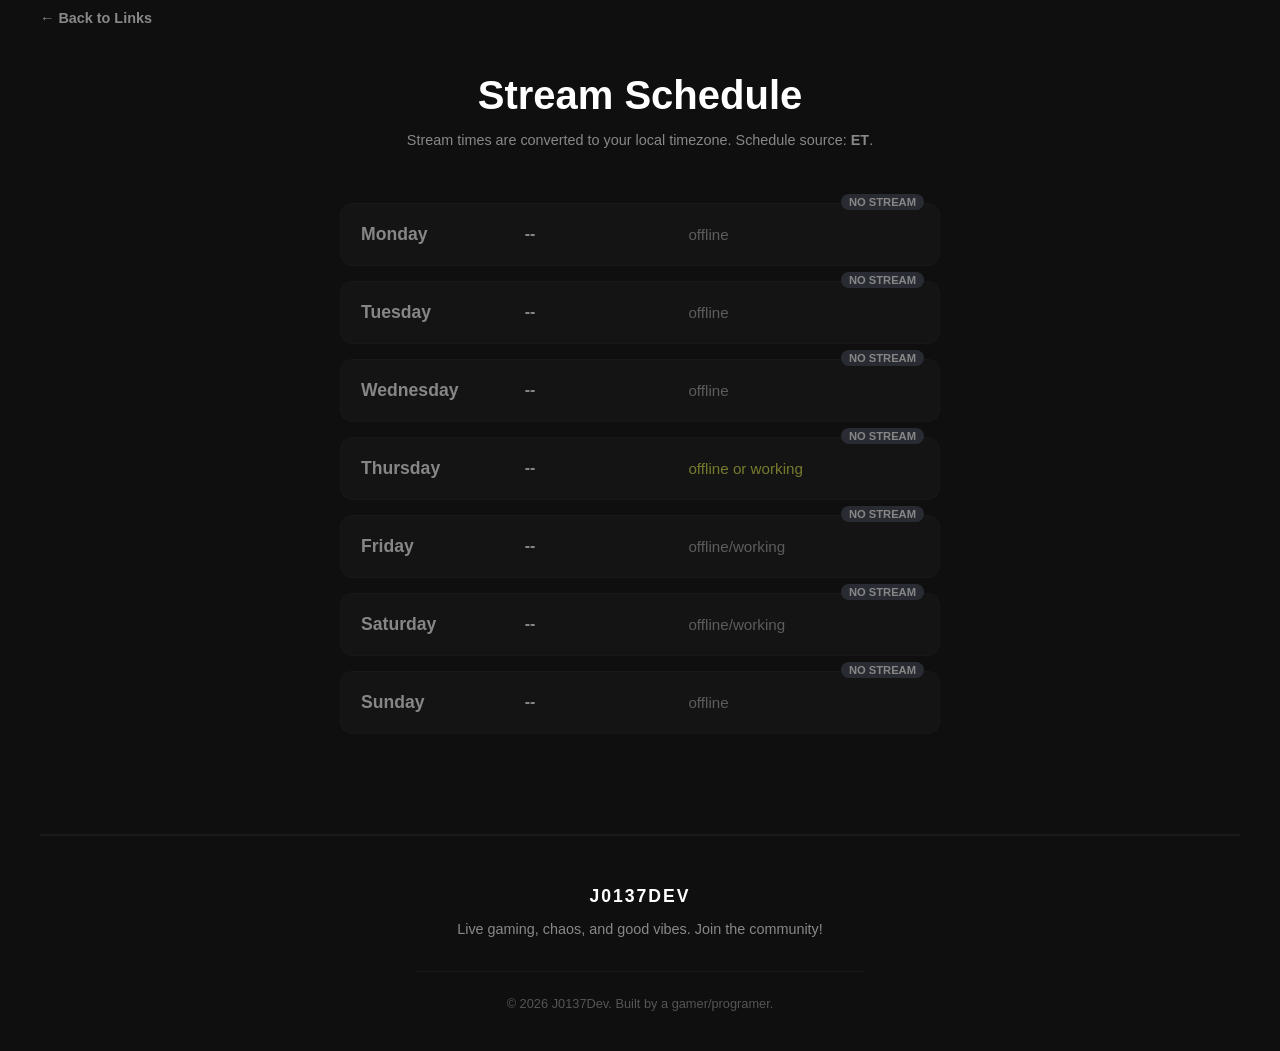
<file: index/schedule.html>
<!DOCTYPE html>
<html lang="en">
<head>
    <meta charset="UTF-8">
    <meta name="viewport" content="width=device-width, initial-scale=1.0">
    <title>Stream Schedule | J_0137</title>
    <!-- Links to your existing styles and the new schedule styles -->
    <link rel="stylesheet" href="styles/style.css">
    <link rel="stylesheet" href="styles/schedule.css">

    <script src="scripts/schedule.js" defer></script>
</head>
<body>

    <!-- Back Button to return to your Linktree -->
    <a href="main.html" class="back-btn">← Back to Links</a>

    <header class="schedule-header">
        <h1>Stream Schedule</h1>
        <p class="timezone-notice">Stream times are converted to your local timezone. Schedule source: <strong>ET</strong>.</p>
    </header>

    
    <main class="schedule-container" id="dynamic-schedule-box">
        <p style="color: #666; text-align: center;">Loading stream schedule data...</p>
    </main>


<footer class="site-footer" id="main-footer">
</footer>

</body>
</html>
</file>
<file: index/styles/style.css>
/* Root Variables */
:root { 
    --bg: #0f0f0f; 
    --card: #1a1a1a; 
    --text: #ffffff; 
    --accent: #9146ff; 
    --hb: #434954;
    --collab:#fe2c55;
    --special:#00f0ff;
}

/* Base Styles */
body { 
    font-family: 'Segoe UI', sans-serif; 
    background: var(--bg); 
    color: var(--text); 
    display: flex; 
    flex-direction: column; 
    align-items: center; 
    padding: 10px 40px; 
    margin: 0; 
}

/* Typography */
h1 { 
    color: var(--text);
    font-size: 2.5rem; 
    margin-bottom: 5px; 
}

.intro { 
    color: var(--text); 
    font-size: 1.5rem; 
    margin-bottom: 20px; 
}

.about {
    color: var(--text);
    font-size: 1.2rem;
    margin: 6px;
}

.about-link {
    text-decoration: none;
}

.about-link {
    color: var(--text);
}

/* Make it slightly grow or glow when a user hovers over it */
.about-link:hover h4 {
    transform: scale(1.2);
    text-shadow: 0 0 10px #9146ff80;
    transition: all 0.2s ease;
}


/* Header & Layout Components */
.main-header {
    position: relative; 
    width: 100vw; 
    height: auto; 
    overflow: hidden; 
    padding-bottom: 5%;
}

.profile-pic { 
    width: 96px; 
    height: 96px; 
    border-radius: 50%; 
    border: 3px solid var(--accent); 
    margin-bottom: 15px; 
}

/* Links & Buttons */
.links-container { 
    width: 100%; 
    max-width: 400px; 
    display: flex; 
    flex-direction: column; 
    gap: 15px; 
    text-align: center;
}

.link { 
    background: var(--card); 
    padding: 16px; 
    text-align: center; 
    border-radius: 12px; 
    text-decoration: none; 
    color: white; 
    font-weight: 600; 
    border: 1px solid #333; 
    transition: 0.2s; 
}

.link:hover { 
    transform: translateY(-3px); 
    border-color: var(--accent); 
    background: #252525; 
}

/* Social Media Placeholders */

/*discord button*/
.discord { 
    background: var(--card); 
    padding: 16px; 
    text-align: center; 
    border-radius: 12px; 
    text-decoration: none; 
    color: white; 
    font-weight: 600; 
    box-shadow: 0 0 10px #5865F2; 
    transition: 0.2s; 
}

.discord:hover { 
    transform: translateY(-3px);
    background: var(--hb); 
    color: var(--bg);
}

/*twitch button*/
.twitch { 
    background: var(--card); 
    padding: 16px; 
    text-align: center; 
    border-radius: 12px; 
    text-decoration: none; 
    color: white; 
    font-weight: 600; 
    box-shadow: 0 0 10px #9146ff; 
    transition: 0.2s; 
}

.twitch:hover { 
    transform: translateY(-3px); 
    background: var(--hb); 
    color: var(--bg);
}

/*tiktok button*/
.tiktok { 
    background: var(--card); 
    padding: 16px; 
    text-align: center; 
    border-radius: 12px; 
    text-decoration: none; 
    color: white; 
    font-weight: 600; 
    box-shadow: -2px -2px 8px #25f4ee, 2px 2px 8px #fe2c55;
    transition: 0.2s; 
}

.tiktok:hover { 
    transform: translateY(-3px); 
    color: var(--bg); 
    background: var(--hb); 
}

/*youtube button*/
.youtube { 
    background: var(--card); 
    padding: 16px; 
    text-align: center; 
    border-radius: 12px; 
    text-decoration: none; 
    color: white; 
    font-weight: 600; 
    box-shadow: 0 0 10px #ff0000; 
    transition: 0.2s; 
}

.youtube:hover { 
    transform: translateY(-3px); 
    color: var(--bg); 
    background: var(--hb); 
}

/* Footer */
.site-footer {
    width: 100%;
    background-color: var(--bg); /* Extra dark to fade out nicely at the bottom */
    color: #b3b3b3;            /* Slightly brighter text for readability */
    padding: 50px 20px 30px 20px;
    margin-top: 100px;         /* Lots of space below your main social buttons */
    border-top: 2px solid #1a1a1a;
    box-sizing: border-box;
    font-family: 'Segoe UI', sans-serif;
}

.footer-content {
    max-width: 450px;          /* Clean layout alignment with link buttons */
    margin: 0 auto;
    text-align: center;
    display: flex;
    flex-direction: column;
    gap: 24px;
}

/* Streamer Branding */
.footer-logo {
    font-size: 1.1rem;
    color: #ffffff;
    margin: 0;
    text-transform: uppercase;
    letter-spacing: 2px;
}

.footer-bio {
    font-size: 0.9rem;
    color: #888888;
    margin: -10px 0 0 0;
}

/* Schedule Info Box */
.stream-schedule h4 {
    color: var(--accent);     /* Ties into your stream's signature purple tint */
    margin: 0 0 6px 0;
    font-size: 1.1rem;
    text-transform: uppercase;
    letter-spacing: 1px;
}

.stream-schedule p {
    margin: 0;
    font-size: 0.95rem;
    font-weight: 500;
}

/* Sponsor / Business Contact Area */
.business-contact {
    display: flex;
    flex-direction: column;
    gap: 4px;
    font-size: 0.85rem;
    color: #777777;
}

.biz-email {
    color: #ffffff;
    font-size: 1rem;
    text-decoration: none;
    font-weight: 600;
    transition: color 0.2s ease;
}

/* Glow effect when brands hover over your email */
.biz-email:hover {
    color: var(--accent);
    text-shadow: 0 0 8px #9146ff80;
}

/* Divider Line */
.footer-divider {
    border: 0;
    height: 1px;
    background: #1a1a1a;
    width: 100%;
    margin: 10px 0 0 0;
}

/* Minor Technical Text */
.copyright {
    font-size: 0.8rem;
    color: #555555;
    margin: 0;
}

/* Removes the ugly default underline and keeps the text styles intact */
.schedule-link {
    text-decoration: none;
    display: inline-block; /* Makes the click area perfect */
}

/* Make it slightly grow or glow when a user hovers over it */
.schedule-link:hover h4 {
    transform: scale(1.05);
    text-shadow: 0 0 10px #9146ff80;
    transition: all 0.2s ease;
}

/* Responsive Mobile Layout adjustments */
@media (max-width: 500px) {
    .day-card {
        grid-template-columns: 1fr; /* Switch to stack top-to-bottom on tiny phone screens */
        text-align: center;
        padding-top: 25px;
    }
    .status-tag {
        right: 50%;
        transform: translateX(50%); /* Centers the status badge on mobile */
    }
}

/* Live status layout transformation overrides */
.twitch.live-now {
    border: 2px solid #fe2c55 !important; /* Eye-catching crimson stream accent boundary */
    box-shadow: 0 0 15px rgba(254, 44, 85, 0.4);
    animation: live-pulse 2s infinite ease-in-out;
    position: relative;
}

/* Make the text change cleanly and draw focus */
.twitch.live-now h4 {
    color: #fe2c55;
    font-weight: bold;
}

/* Hover effects when live */
.twitch.live-now:hover {
    transform: scale(1.04) translateY(-3px);
    box-shadow: 0 5px 25px rgba(254, 44, 85, 0.6);
}

/* Neon pulsing loop animation for your stream alert card */
@keyframes live-pulse {
    0% {
        box-shadow: 0 0 10px rgba(254, 44, 85, 0.3);
        border-color: rgba(254, 44, 85, 0.5);
    }
    50% {
        box-shadow: 0 0 25px rgba(254, 44, 85, 0.6);
        border-color: rgba(254, 44, 85, 1);
    }
    100% {
        box-shadow: 0 0 10px rgba(254, 44, 85, 0.3);
        border-color: rgba(254, 44, 85, 0.5);
    }

    
}

.lore {
    color: var(--text);
    font-size: 1.2rem;
    margin-top: -40px;
}

.lore-link {
    text-decoration: none;
}

.lore-link {
    color: var(--text);
}

/* Make it slightly grow or glow when a user hovers over it */
.lore-link:hover h4 {
    transform: scale(1.2);
    text-shadow: 0 0 10px #9146ff80;
    transition: all 0.2s ease;
}

/*discord button*/
.github { 
    background: var(--card); 
    padding: 16px; 
    text-align: center; 
    border-radius: 12px; 
    text-decoration: none; 
    color: white; 
    font-weight: 600; 
    box-shadow: 0 0 10px #2334ef; 
    transition: 0.2s; 
}

.github:hover { 
    transform: translateY(-3px);
    background: var(--hb); 
    color: var(--bg);
}
</file>
<file: index/styles/schedule.css>
/* Schedule Header Styling */
.schedule-header {
    text-align: center;
    margin-bottom: 40px;
}

.timezone-notice {
    color: #888;
    font-size: 0.9rem;
}

/* Back Button Layout */
.back-btn {
    align-self: flex-start;
    color: #888;
    text-decoration: none;
    font-weight: 600;
    font-size: 0.9rem;
    margin-bottom: 20px;
    transition: color 0.2s;
}

.back-btn:hover {
    color: var(--accent); /* Uses your main page purple */
}

/* Schedule Layout Container */
.schedule-container {
    width: 100%;
    max-width: 600px; /* Marginally wider than linktree for layout space */
    display: flex;
    flex-direction: column;
    gap: 15px;
}

/* Standard Card Setup */
.day-card {
    background: var(--card);
    border: 1px solid #222;
    padding: 20px;
    border-radius: 12px;
    display: grid;
    grid-template-columns: 1fr 1fr 1.5fr;
    align-items: center;
    gap: 10px;
    position: relative;
    transition: transform 0.2s ease;
}

.day-name {
    font-weight: 700;
    font-size: 1.1rem;
}

.stream-time {
    color: #fff;
    font-weight: 600;
}

.stream-game {
    color: #aaa;
    font-size: 0.95rem;
}

/* Live Days vs Offline Styling */
.day-card.active {
    border-left: 4px solid var(--accent); /* Purple stripe on stream days */
}

.day-card.special {
    border-left: 4px solid var(--special); /* TikTok/Neon Pink stripe for special event nights */
    box-shadow: 0 0 15px rgba(254, 44, 85, 0.15);
}

.day-card.collab {
    border-left: 4px solid var(--collab); /* TikTok/Neon Pink stripe for special event nights */
    box-shadow: 0 0 15px rgba(254, 44, 85, 0.15);
}

.day-card.offline {
    opacity: 0.5; /* Makes offline days visually take a back seat */
}

/* Small Indicator Tags */
.status-tag {
    position: absolute;
    top: -10px;
    right: 15px;
    font-size: 0.7rem;
    font-weight: bold;
    text-transform: uppercase;
    padding: 2px 8px;
    border-radius: 20px;
    background: #333;
    color: #aaa;
}

.status-tag.live {
    background: var(--accent);
    color: white;
}

.status-tag.event {
    background: #fe2c55;
    color: white;
}

/* Base settings for the dynamic live status area */
.status-banner {
    display: inline-flex;
    margin-top: 15px;
    border-radius: 20px;
    font-weight: bold;
    font-size: 0.95rem;
    text-transform: uppercase;
    transition: all 0.2s ease-in-out;
}

/* When Live: Style the container into a sleek interactive button */
.status-live-btn {
    background: rgba(254, 44, 85, 0.12);
    border: 1px solid rgba(254, 44, 85, 0.4);
    box-shadow: 0 0 10px rgba(254, 44, 85, 0.1);
    cursor: pointer;
}

/* Ensure the link covers the entire inner area of the button padding */
.live-button-link {
    display: flex;
    align-items: center;
    gap: 12px;
    padding: 10px 20px;
    color: #fe2c55;
    text-decoration: none; /* Removes the underline */
    width: 100%;
}

/* Hover effects for the live button */
.status-live-btn:hover {
    background: rgba(254, 44, 85, 0.25);
    border-color: rgba(254, 44, 85, 0.8);
    transform: translateY(-2px); /* Slight lift effect */
    box-shadow: 0 4px 15px rgba(254, 44, 85, 0.3); /* Neon glow pulse */
}

/* Interactive accent element inside the button */
.join-prompt {
    margin-left: 10px;
    background: #fe2c55;
    color: #fff;
    padding: 2px 10px;
    border-radius: 12px;
    font-size: 0.8rem;
    letter-spacing: 0.5px;
    transition: background 0.2s ease;
}

.status-live-btn:hover .join-prompt {
    background: #fff;
    color: #fe2c55;
}

/* Blinking dot for live status */
.status-live-btn .status-dot {
    width: 10px;
    height: 10px;
    border-radius: 50%;
    background: #fe2c55;
    animation: blink 1.5s infinite;
}

/* Offline display mode padding maintenance */
.status-offline {
    background: rgba(255, 255, 255, 0.05);
    color: var(--hb, #666);
    padding: 10px 20px;
    align-items: center;
    gap: 12px;
}
.status-offline .status-dot {
    width: 10px;
    height: 10px;
    border-radius: 50%;
    background: var(--hb, #666);
}

@keyframes blink {
    0% { opacity: 0.4; }
    50% { opacity: 1; }
    100% { opacity: 0.4; }
}

/* Responsive Mobile Layout adjustments */
@media (max-width: 500px) {
    .day-card {
        grid-template-columns: 1fr; /* Switch to stack top-to-bottom on tiny phone screens */
        text-align: center;
        padding-top: 25px;
    }
    .status-tag {
        right: 50%;
        transform: translateX(50%); /* Centers the status badge on mobile */
    }
}
</file>
